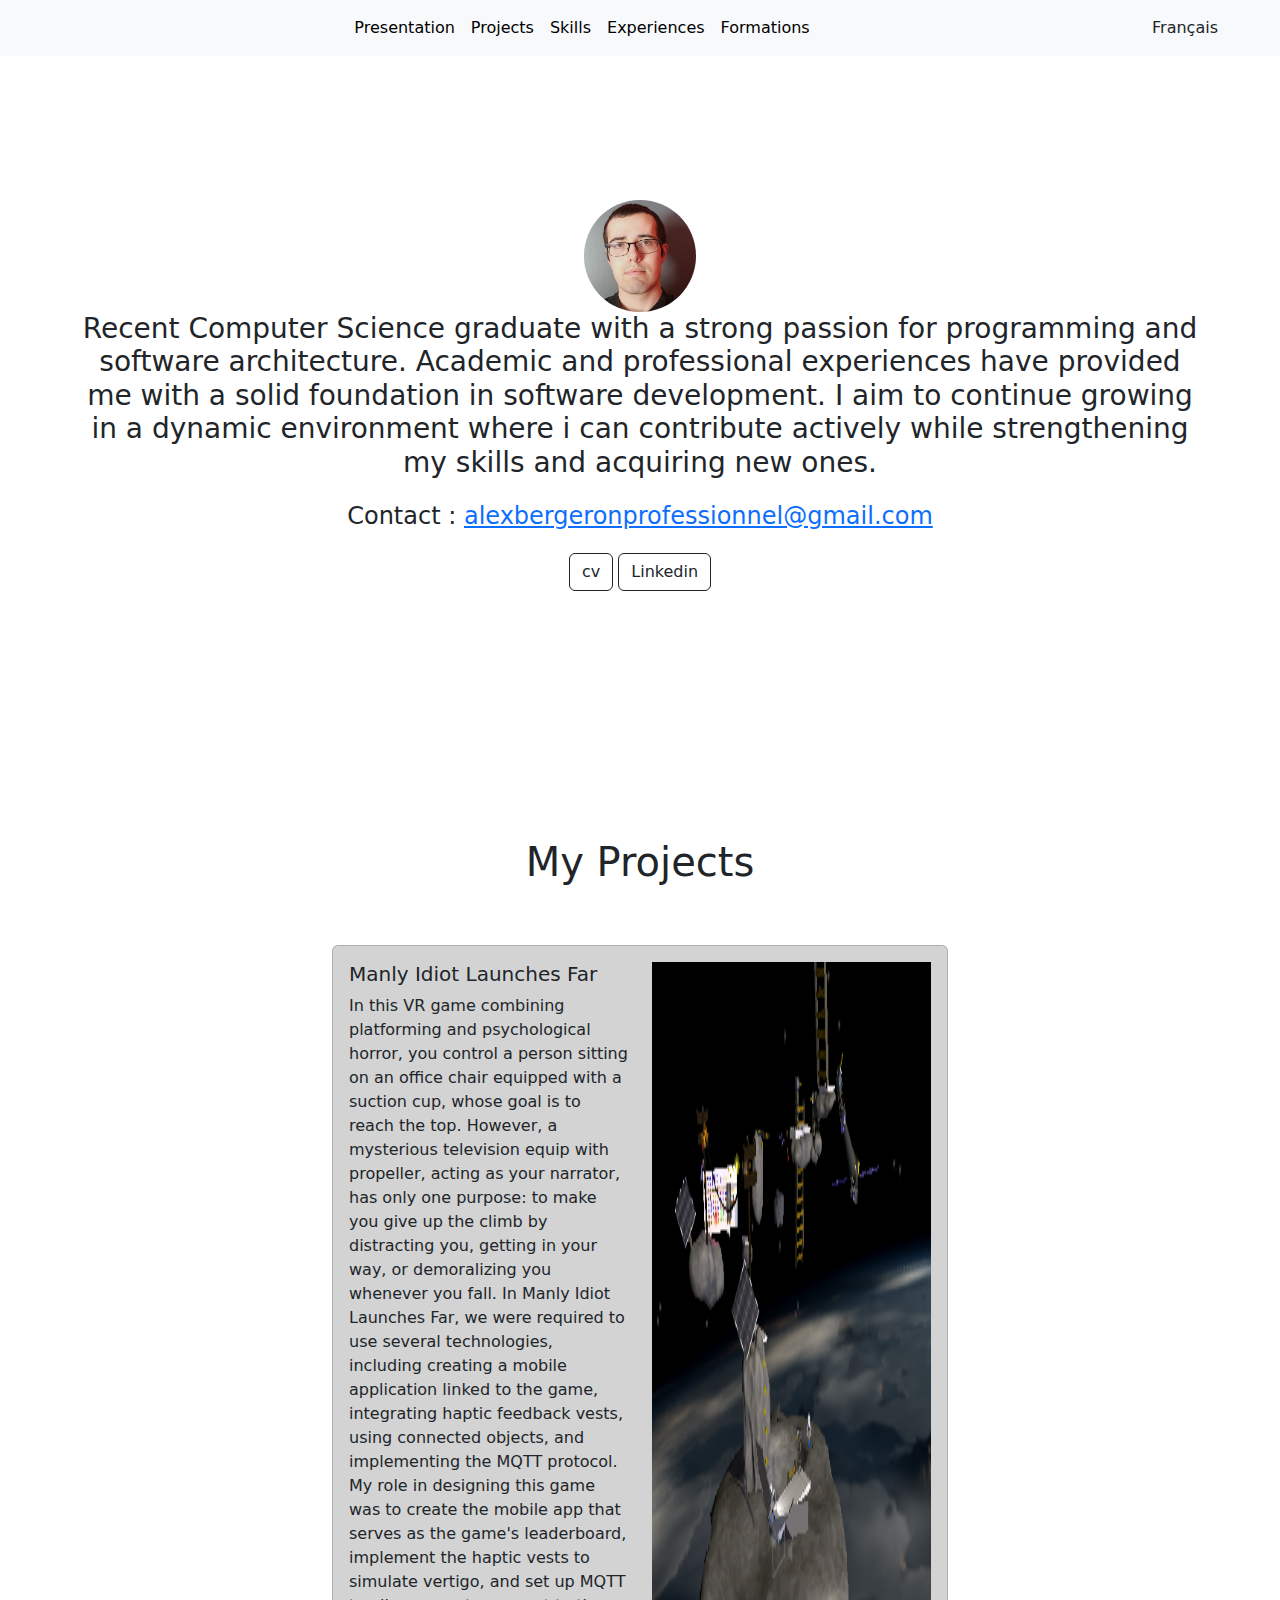
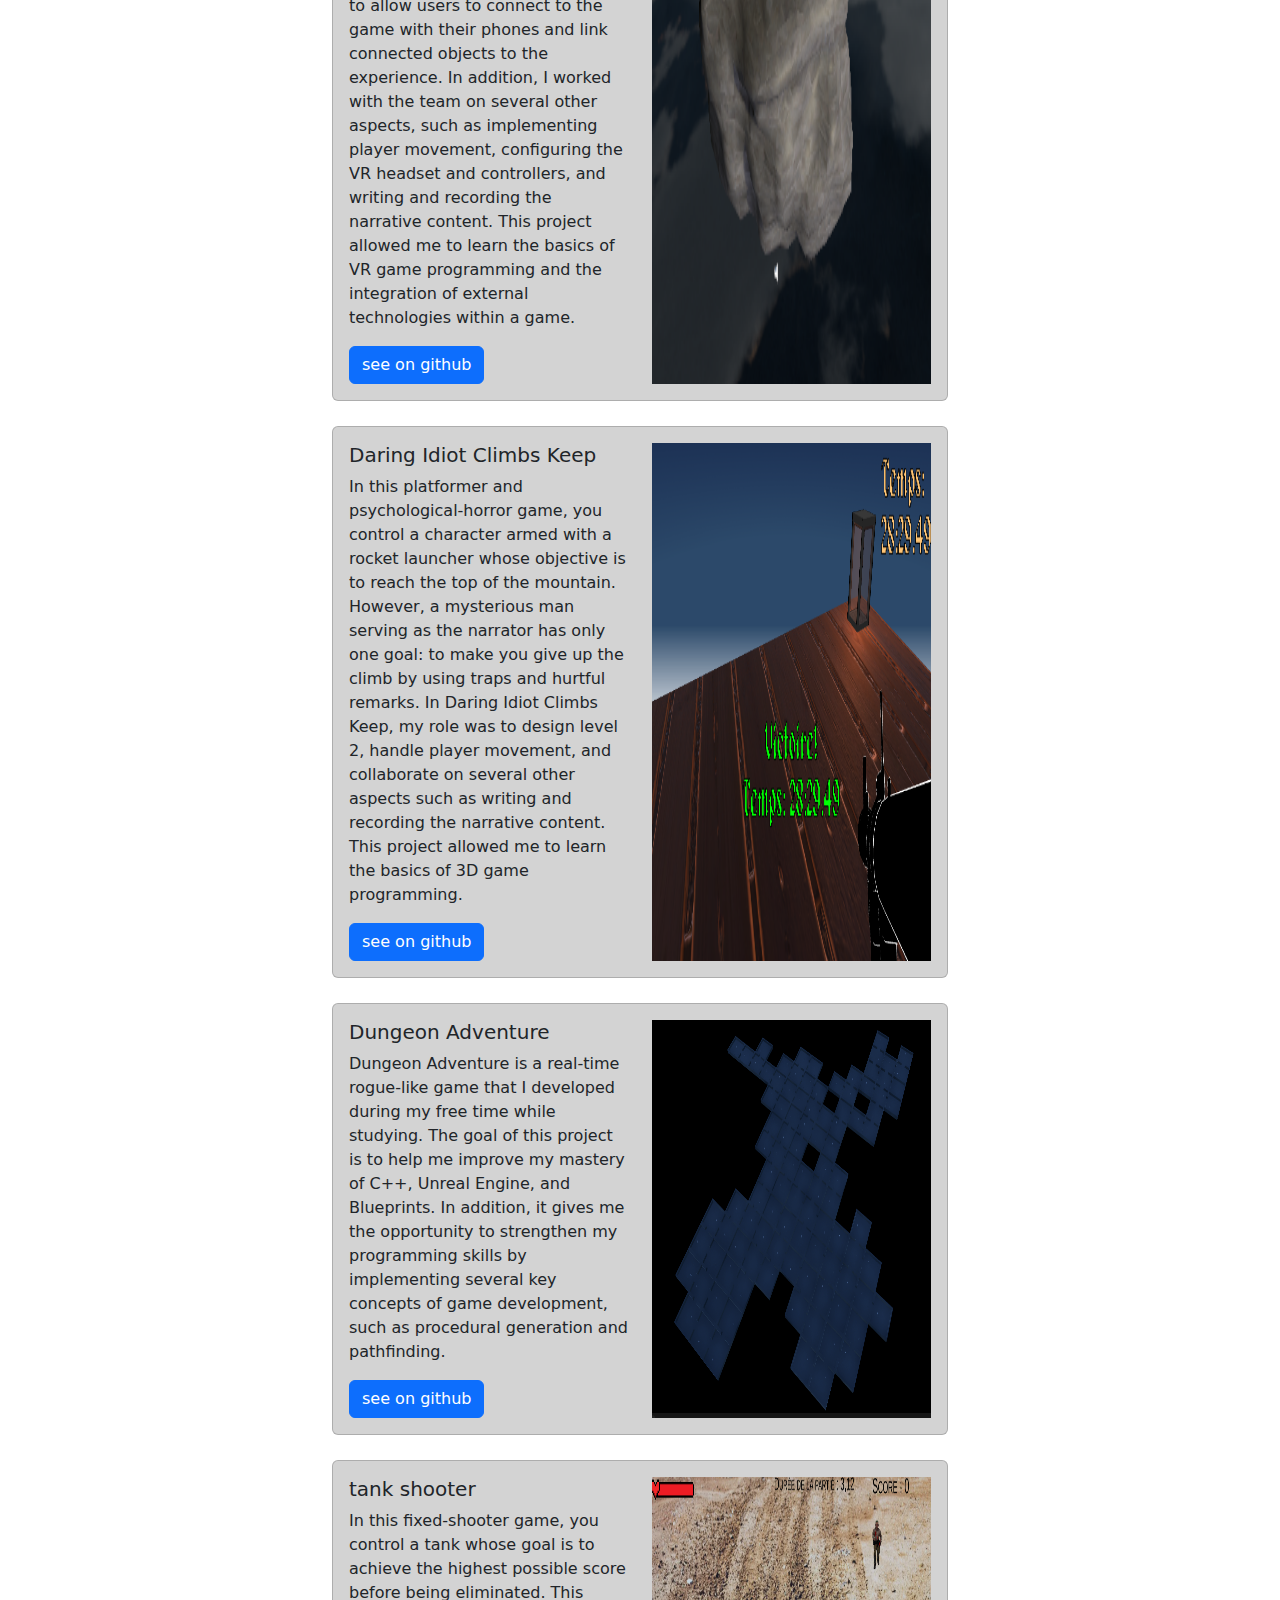
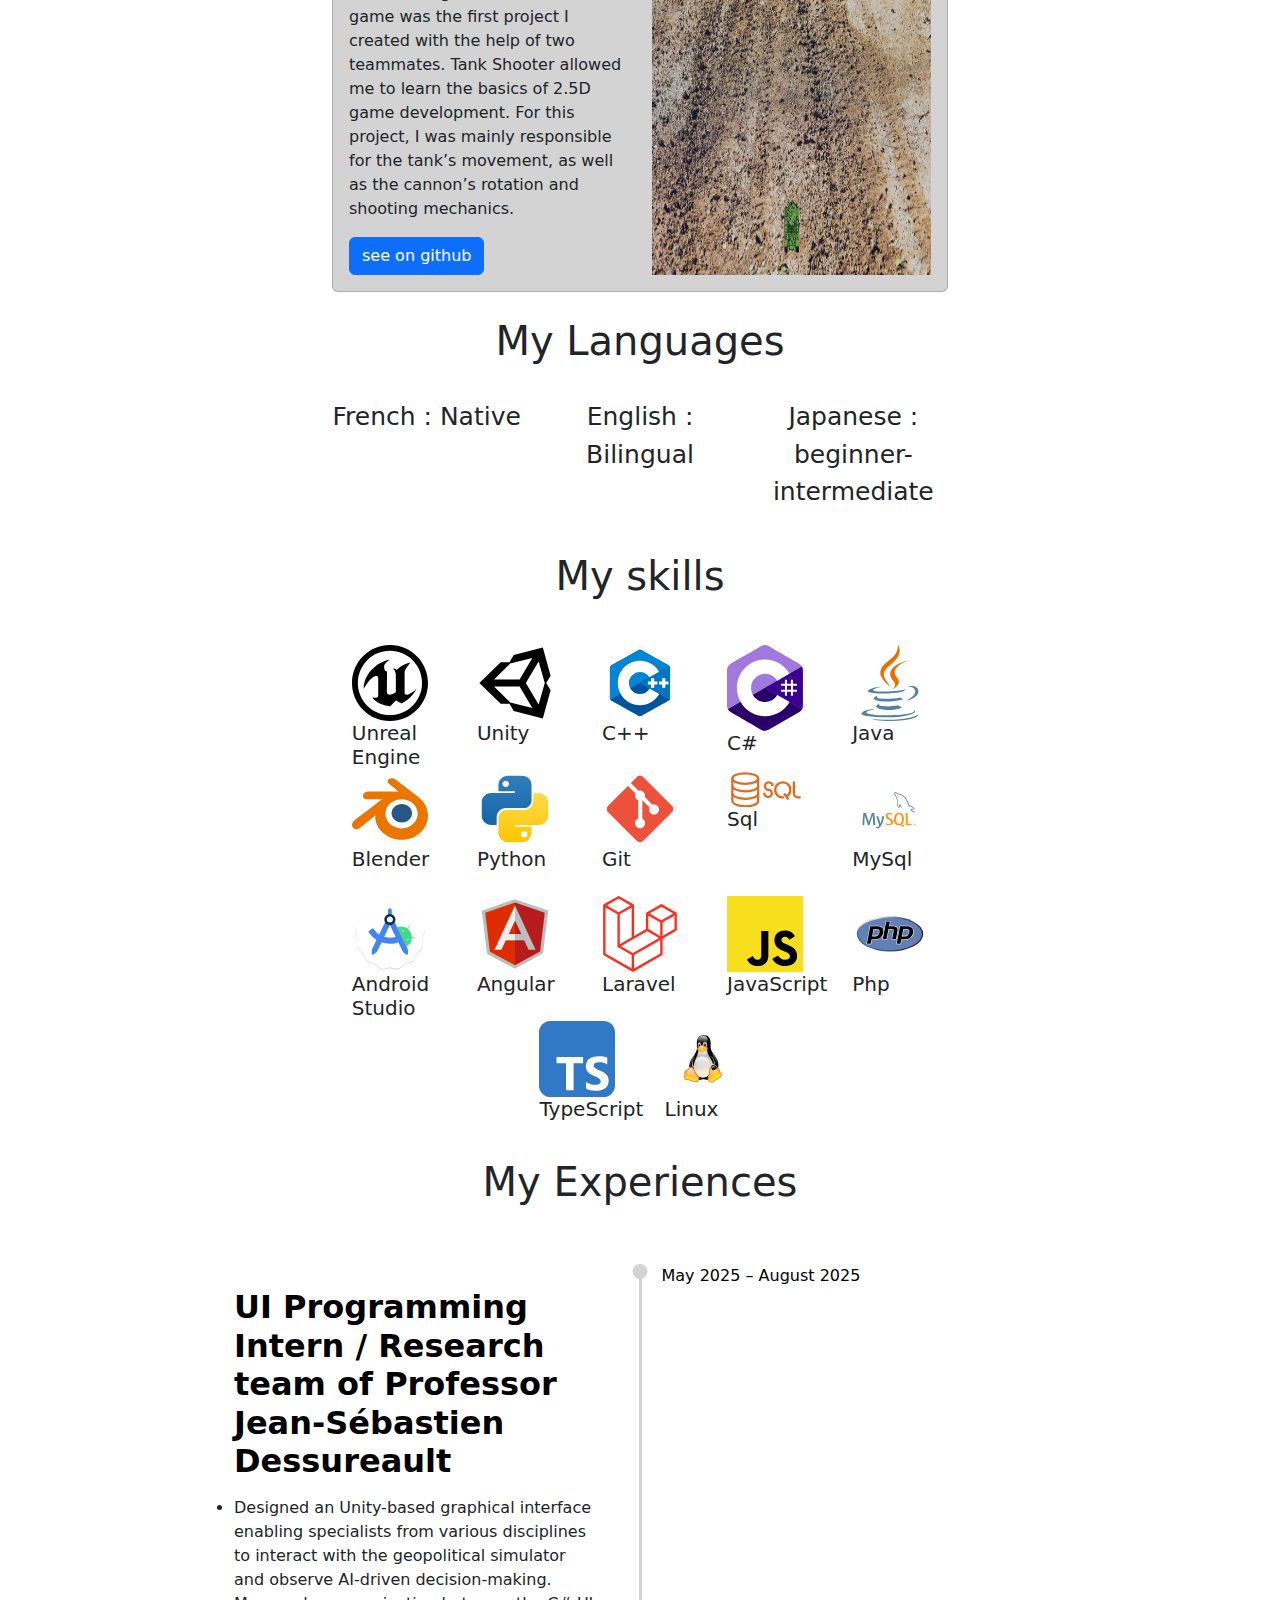
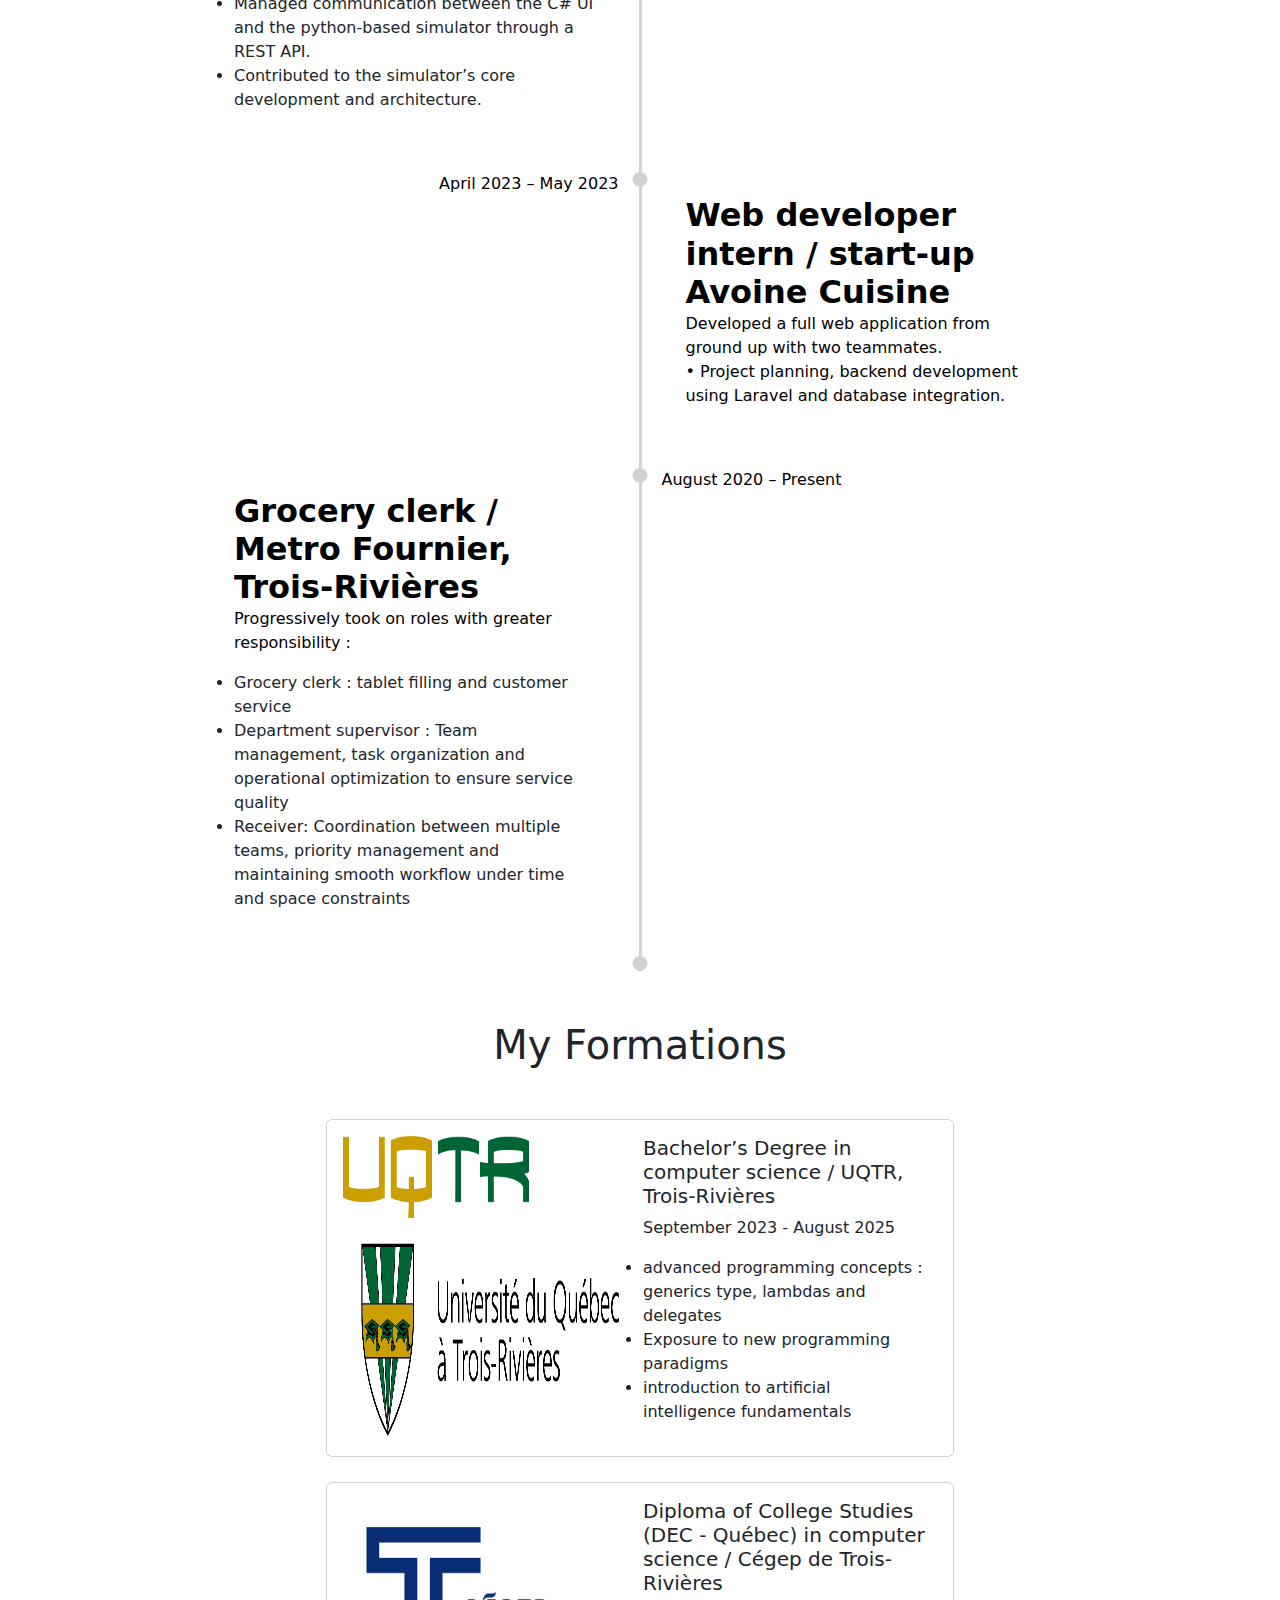
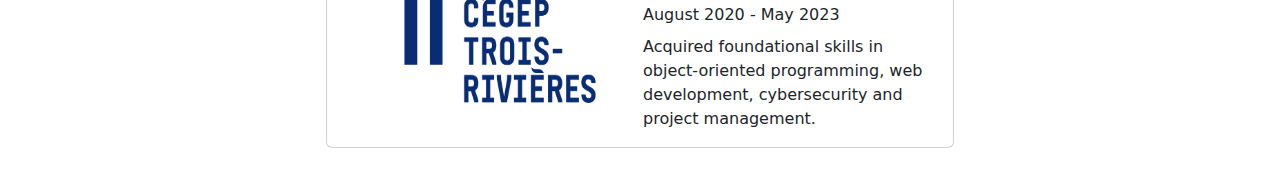
<file: english.html>
<!DOCTYPE html>
<html lang="en">
<link href="https://cdn.jsdelivr.net/npm/bootstrap@5.3.3/dist/css/bootstrap.min.css" rel="stylesheet" integrity="sha384-QWTKZyjpPEjISv5WaRU9OFeRpok6YctnYmDr5pNlyT2bRjXh0JMhjY6hW+ALEwIH" crossorigin="anonymous">
<link rel="stylesheet" href="css.css">
<head>
    <meta charset="UTF-8">
    <meta name="viewport" content="width=device-width, initial-scale=1.0">
    <title>Alex Bergeron portfolio</title>
</head>
<body>
    <nav class="navbar navbar-expand-lg bg-body-tertiary fixed-top">
        <div class="container-fluid">
            <button class="navbar-toggler" type="button" data-bs-toggle="collapse" data-bs-target="#navbarNav" aria-controls="navbarNav" aria-expanded="false" aria-label="Toggle navigation">
                <span class="navbar-toggler-icon"></span>
              </button>
          <div class="collapse navbar-collapse justify-content-center .navbar-expand-sm" id="navbarNav">
            <ul class="navbar-nav">
                <li class="nav-item">
                    <a class="nav-link active" aria-current="page" href="#home">Presentation</a>
                  </li>
              <li class="nav-item">
                <a class="nav-link active" aria-current="page" href="#project">Projects</a>
              </li>
              <li class="nav-item">
                <a class="nav-link active" aria-current="page" href="#skill">Skills</a>
              </li>
              <li class="nav-item">
                <a class="nav-link active" aria-current="page" href="#experience">Experiences</a>
              </li>
              <li class="nav-item">
                <a class="nav-link active" aria-current="page" href="#education">Formations</a>
              </li>
            </ul>
          </div>
          <div class="nav-item" style="margin-right: 50px;">
            <a class="nav-link active" aria-current="page" href="index.html">Français</a>
          </div>
        </div>
      </nav>

      <!--end nav bar-->

      <!--start home  section-->
      <header class="" id="home">
        <div class="container">
            <div class="header-content">
                <img src="image/20250218_103451.jpg" width="10%" class="d-block mx-auto" style="border-radius: 50%;">
                <h3 class="text-center">Recent Computer Science graduate with a strong passion for programming and software architecture. Academic and professional experiences have provided me with a solid foundation in software development. I aim to continue growing in a dynamic environment where i can contribute actively while strengthening my skills and acquiring new ones.</h3>
                <h4 class="text-center" style="margin: 2%;">Contact : <a href= "mailto:name@email.com">alexbergeronprofessionnel@gmail.com</a></h4>
                <div class="text-center" style="margin: 2%;">
                  <a class="btn btn-outline-dark" href="#" role="button"><object data="data/test.pdf" type="application/pdf">
                    <a href="cvEnglish.pdf" style="color: inherit; text-decoration: inherit;">cv</a>
                    </object></a>
                  <a class="btn btn-outline-dark" href="https://www.linkedin.com/in/alex-bergeron">Linkedin</a>
                </div>
            </div>
        </div>
      </header>
      <!--end home section-->

      <!--start project section-->
      <div class="container-fluid" id="project">
        <h1>My Projects</h1>

        <div class="row" style="padding-top: 2%;">
          <div class="offset-md-3 col-md-6">
              <div class="card card-color">
                  <div class="row card-body">
                    <div class="col-md-6">
                        <h5 class="card-title">Manly Idiot Launches Far</h5>
                        <p class="card-text">In this VR game combining platforming and psychological horror, you control a person sitting on an office chair equipped with a suction cup, whose goal is to reach the top. However, a mysterious television equip with propeller, acting as your narrator, has only one purpose: to make you give up the climb by distracting you, getting in your way, or demoralizing you whenever you fall. In Manly Idiot Launches Far, we were required to use several technologies, including creating a mobile application linked to the game, integrating haptic feedback vests, using connected objects, and implementing the MQTT protocol. My role in designing this game was to create the mobile app that serves as the game's leaderboard, implement the haptic vests to simulate vertigo, and set up MQTT to allow users to connect to the game with their phones and link connected objects to the experience. In addition, I worked with the team on several other aspects, such as implementing player movement, configuring the VR headset and controllers, and writing and recording the narrative content. This project allowed me to learn the basics of VR game programming and the integration of external technologies within a game.</p>
                        <a href="https://github.com/AlexBergeron901/ManlyIdiotLaunchesFar" class="btn btn-primary">see on github</a>
                      </div>
                      <img class="col-md-6" src="image/ManlyIdiotClimbsKeep.png" alt="sans"/>
                  </div>
              </div>
          </div>
        </div>

        <div class="row" style="padding-top: 2%;">
          <div class="offset-md-3 col-md-6">
              <div class="card card-color">
                  <div class="row card-body">
                    <div class="col-md-6">
                        <h5 class="card-title">Daring Idiot Climbs Keep</h5>
                        <p class="card-text">In this platformer and psychological-horror game, you control a character armed with a rocket launcher whose objective is to reach the top of the mountain. However, a mysterious man serving as the narrator has only one goal: to make you give up the climb by using traps and hurtful remarks. In Daring Idiot Climbs Keep, my role was to design level 2, handle player movement, and collaborate on several other aspects such as writing and recording the narrative content. This project allowed me to learn the basics of 3D game programming.</p>
                        <a href="https://github.com/AlexBergeron901/Daring.Idiot.Climbs.Keep" class="btn btn-primary">see on github</a>
                      </div>
                      <img class="col-md-6" src="image/Daring.Idiot.Climbs.Keep.png" alt="sans"/>
                  </div>
              </div>
          </div>
        </div>

        <div class="row" style="padding-top: 2%;">
          <div class="offset-md-3 col-md-6">
              <div class="card card-color">
                  <div class="row card-body">
                    <div class="col-md-6">
                        <h5 class="card-title">Dungeon Adventure</h5>
                        <p class="card-text">Dungeon Adventure is a real-time rogue-like game that I developed during my free time while studying. The goal of this project is to help me improve my mastery of C++, Unreal Engine, and Blueprints. In addition, it gives me the opportunity to strengthen my programming skills by implementing several key concepts of game development, such as procedural generation and pathfinding.</p>
                        <a href="https://github.com/AlexBergeron901/DungeonAdventure" class="btn btn-primary">see on github</a>
                      </div>
                      <img class="col-md-6" src="image/DungeonAdventure.png" alt="sans"/>
                  </div>
              </div>
          </div>
        </div>

        <div class="row" style="padding-top: 2%;">
          <div class="offset-md-3 col-md-6">
              <div class="card card-color">
                  <div class="row card-body">
                    <div class="col-md-6">
                        <h5 class="card-title">tank shooter</h5>
                        <p class="card-text">In this fixed-shooter game, you control a tank whose goal is to achieve the highest possible score before being eliminated. This game was the first project I created with the help of two teammates. Tank Shooter allowed me to learn the basics of 2.5D game development. For this project, I was mainly responsible for the tank’s movement, as well as the cannon’s rotation and shooting mechanics.</p>
                        <a href="https://github.com/AlexBergeron901/TankShooter" class="btn btn-primary">see on github</a>
                      </div>
                      <img class="col-md-6" src="image/TankShooter.png" alt="sans"/>
                  </div>
              </div>
          </div>
        </div>
      </div>
      <!--end project section-->

      <!--start skill section-->
      <div class="container-fluid" id="skill">
        <h1>My Languages</h1>
        <div class="row text-center">
          <p class="offset-md-3 col-md-2" style="font-size: 25px;">French : Native</p>
          <p class="col-md-2" style="font-size: 25px;">English : Bilingual</p>
          <p class="col-md-2" style="font-size: 25px;">Japanese : beginner-intermediate</p>
        </div>
            <h1>My skills</h1>
        <div class="offset-md-3 col-md-6 offset-sm-1 col-sm-10 row justify-content-center">
            <div class="icon">
              <img class="card-img-top" src="icon/unrealEngine.svg" alt="Card image cap">
              <div>
                <h5>Unreal Engine</h5>
              </div>
            </div>
            <div class="icon">
              <img class="card-img-top" src="icon/unity.svg" alt="Card image cap">
              <div>
                <h5>Unity</h5>
              </div>
            </div>
            <div class="icon">
              <img class="card-img-top" src="icon/c++.svg" alt="Card image cap">
              <div>
                <h5>C++</h5>
              </div>
            </div>
            <div class="icon">
              <img class="card-img-top" src="icon/cSharp.svg" alt="Card image cap">
              <div>
                <h5>C#</h5>
              </div>
            </div>
            <div class="icon">
              <img class="card-img-top" src="icon/java.svg" alt="Card image cap">
              <div>
                <h5>Java</h5>
              </div>
            </div>
            <div class="icon">
              <img class="card-img-top" src="icon/blender.svg" alt="Card image cap">
              <div>
                <h5>Blender</h5>
              </div>
            </div>
            <div class="icon">
              <img class="card-img-top" src="icon/python.svg" alt="Card image cap">
              <div>
                <h5>Python</h5>
              </div>
            </div>
            <div class="icon">
              <img class="card-img-top" src="icon/git.svg" alt="Card image cap">
              <div>
                <h5>Git</h5>
              </div>
            </div>
            <div class="icon">
              <img class="card-img-top" src="icon/Sql.svg" alt="Card image cap">
              <div>
                <h5>Sql</h5>
              </div>
            </div>
            <div class="icon">
              <img class="card-img-top" src="icon/mysql.svg" alt="Card image cap">
              <div>
                <h5>MySql</h5>
              </div>
            </div>
            <div class="icon">
              <img class="card-img-top" src="icon/androidStudio.svg" alt="Card image cap">
              <div>
                <h5>Android Studio</h5>
              </div>
            </div>
            <div class="icon">
              <img class="card-img-top" src="icon/angular.svg" alt="Card image cap">
              <div>
                <h5>Angular</h5>
              </div>
            </div>
            <div class="icon">
              <img class="card-img-top" src="icon/laravel.svg" alt="Card image cap">
              <div>
                <h5>Laravel</h5>
              </div>
            </div>
            <div class="icon">
              <img class="card-img-top" src="icon/javascript.svg" alt="Card image cap">
              <div>
                <h5>JavaScript</h5>
              </div>
            </div>
            <div class="icon">
              <img class="card-img-top" src="icon/php.svg" alt="Card image cap">
              <div>
                <h5>Php</h5>
              </div>
            </div>
            <div class="icon">
              <img class="card-img-top" src="icon/typescript.svg" alt="Card image cap">
              <div>
                <h5>TypeScript</h5>
              </div>
            </div>
            <div class="icon">
              <img class="card-img-top" src="icon/linux.svg" alt="Card image cap">
              <div>
                <h5>Linux</h5>
              </div>
            </div>
        </div>
      </div>
      <!--end skill section-->
      
      <!--start experience section-->
      <div class="container-fluid" id="experience">
        <h1>My Experiences</h1>
        <div class="timeline">

          <div class="timeline-component timeline-component-bg">
            <h2 class="timeline-header">UI Programming Intern / Research team of Professor Jean-Sébastien Dessureault</h2>
            <p class="timeline-p">
              <li>Designed an Unity-based graphical interface enabling specialists from various disciplines to interact with the geopolitical simulator and observe AI-driven decision-making.</li>
              <li>Managed communication between the C# UI and the python-based simulator through a REST API.</li>
              <li>Contributed to the simulator’s core development and architecture.</li></p>
          </div>
          <div class="timeline-middle">
            <div class="timeline-point"></div>
          </div>
          <div class="timeline-component">
            <div class="timeline-date"><p>May 2025 – August 2025</p></div>
          </div>

          <div class="timeline-component">
            <div class="timeline-date timeline-right"><p>April 2023 – May 2023</p></div>
          </div>
          <div class="timeline-middle">
            <div class="timeline-point"></div>
          </div>
          <div class="timeline-component timeline-component-bg">
            <h2 class="timeline-header">Web developer intern / start-up Avoine Cuisine</h2>
            <p class="timeline-p">Developed a full web application from ground up with two teammates.<br>
    • Project planning, backend development using Laravel and database integration.</p>
          </div>

          <div class="timeline-component timeline-component-bg">
            <h2 class="timeline-header">Grocery clerk / Metro Fournier, Trois-Rivières</h2>
            <p class="timeline-p">Progressively took on roles with greater responsibility :
              <li>Grocery clerk : tablet filling and customer service</li>
              <li>Department supervisor : Team management, task organization and operational optimization to ensure service quality</li>
              <li>Receiver: Coordination between multiple teams, priority management and maintaining smooth workflow under time and space constraints</li></p>
          </div>
          <div class="timeline-middle">
            <div class="timeline-point"></div>
            <div class="timeline-point timeline-point-bottom"></div>
          </div>
          <div class="timeline-component">
            <div class="timeline-date"><p>August 2020 – Present</p></div>
          </div>
        </div>
      </div>
      <!--end experience section-->

      <!--start education section-->
     <div class="container-fluid" id="education">
      <h1>My Formations</h1>
      <div class="card w-50 offset-md-3" style="margin-top: 2%;">
        <div class="card-body row">
          <img class="col-md-6" src="image/h-UQTR.png" style="max-width: 300px; max-height: 300px;">
          <div class="col-md-6">
          <h5 class="card-title">Bachelor’s Degree in computer science / UQTR, Trois-Rivières</h5>
          <p class="card-title">September 2023 - August 2025</p>
          <p class="card-text">
            <li>advanced programming concepts : generics type, lambdas and delegates</li>
            <li>Exposure to new programming paradigms</li>
            <li>introduction to artificial intelligence fundamentals</li>
          </p>
          </div>
        </div>
      </div>
      <div class="card w-50 offset-md-3" style="margin-top: 2%;">
        <div class="card-body row">
          <img class="col-md-6" src="image/CTR_Logo_RVB.png" style="max-width: 300px; max-height: 300px;">
          <div class="col-md-6">
          <h5 class="card-title">Diploma of College Studies (DEC - Québec) in computer science / Cégep de Trois-Rivières</h5>
          <p class="card-title">August 2020 - May 2023</p>
          <p class="card-text">Acquired foundational skills in object-oriented programming, web development, cybersecurity and project management.</p>
          </div>
        </div>
      </div>
     </div>
     <br>


</body>
<script src="https://cdn.jsdelivr.net/npm/bootstrap@5.3.3/dist/js/bootstrap.bundle.min.js" integrity="sha384-YvpcrYf0tY3lHB60NNkmXc5s9fDVZLESaAA55NDzOxhy9GkcIdslK1eN7N6jIeHz" crossorigin="anonymous"></script>
</html>
</file>
<file: css.css>
.parallax-header{
    background: #000;
    background: linear-gradient(
        rgba(0,0,0,0.3),
        rgba(0,0,0,0.8)
    ),
    url(image/pexels-felixmittermeier-956999.jpg);
    background-attachment: fixed;
    background-position: center;
    background-repeat: no-repeat;
    background-size: cover;
}

.header-content{
    padding: 200px 0 200px 0;
}

.content{
    margin-top: -80px;
    background: #fff;
    box-shadow: 0 0 20px -6px rgba(0,0,0,0.2);
}

.content .left{
    padding-top: 20px;
}

.content .right{
    padding: 0;
}

.content .bottom{
    background: #dc3545;
    padding: 20px;
}

.card-color{
    background-color: lightgray;
}

.icon{
    width: 100px;
    height: 100px;
    margin: 2%;
}
h1{
    text-align: center; 
    padding: 2%;
}




.timeline{
    margin: 0 auto;
    max-width: 950px;
    padding: 25px;
    display: grid;
    grid-template-columns: 1fr 3px 1fr;
}
.timeline-component{
    margin: 0 20px 20px 20px;
}
.timeline-component-bg{
    padding: 1.5em;
    background: rgba(255, 255, 255, 0.2);
    box-shadow: rgba(0, 0, 0, 0.2);
    border-radius: 10px;
}
.timeline-date{
    color: #000;
}
.timeline-right{
    text-align: right;
}
.timeline-middle{
    position: relative;
    background-color: lightgray;
}
.timeline-point{
    position: absolute;
    top: 0;
    left: 50%;
    transform: translateX(-50%);
    width: 15px;
    height: 15px;
    background: lightgray;
    border-radius: 50%;
}
.timeline-point-bottom{
    top: initial;
    bottom: 0;
}
.timeline-header{
    margin: 0;
    font-size: 1.15;
    font-weight: bold;
    color: #000;
}
.timeline-p{
    line-height: 1.5;
    color: #000;
}
</file>
